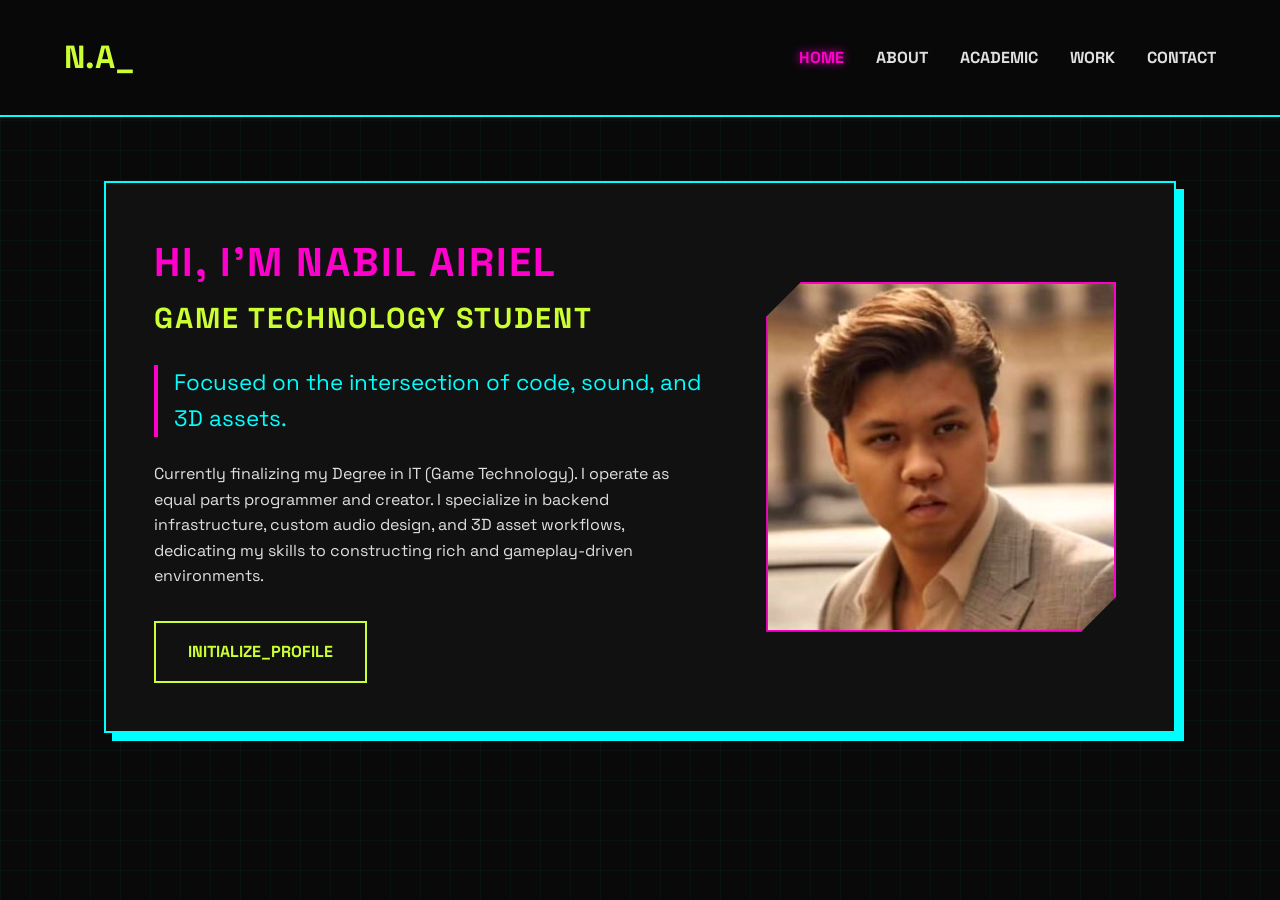
<file: portfolio/index.html>
<!DOCTYPE html>
<html lang="en">
<head>
    <meta charset="UTF-8">
    <meta name="viewport" content="width=device-width, initial-scale=1.0">
    <title>Nabil Airiel | Home</title>
    <link rel="stylesheet" href="style.css">
    <link href="https://fonts.googleapis.com/css2?family=Space+Grotesk:wght@400;700&display=swap" rel="stylesheet">
</head>
<body>
    <nav class="cyber-nav">
        <div class="logo glitch-text" data-text="N.A_">N.A_</div>
        <ul class="nav-links">
            <li><a href="index.html" class="active">Home</a></li>
            <li><a href="about.html">About</a></li>
            <li><a href="academic.html">Academic</a></li>
            <li><a href="work.html">Work</a></li>
            <li><a href="contact.html">Contact</a></li>
        </ul>
    </nav>

    <main class="cyber-container">
        <div class="hero-box neon-border-cyan hero-split">
            <div class="hero-text">
                <h1 class="glitch-text text-pink" data-text="Hi, I'm Nabil Airiel">Hi, I'm Nabil Airiel</h1>
                <h2 class="text-yellow">Game Technology Student</h2>
                <p class="hero-lead">Focused on the intersection of code, sound, and 3D assets.</p>
                <p>Currently finalizing my Degree in IT (Game Technology). I operate as equal parts programmer and creator. I specialize in backend infrastructure, custom audio design, and 3D asset workflows, dedicating my skills to constructing rich and gameplay-driven environments.</p>
                <a href="about.html" class="cyber-btn">Initialize_Profile</a>
            </div>
            
            <div class="hero-visual">
                <div class="cyber-avatar neon-border-pink">
                    <img src="images/photo_3_2026-06-05_22-57-11.jpg" alt="Nabil Airiel" id="profile-img">
                </div>
            </div>
        </div>
    </main>
    <script src="script.js"></script>
</body>
</html>
</file>
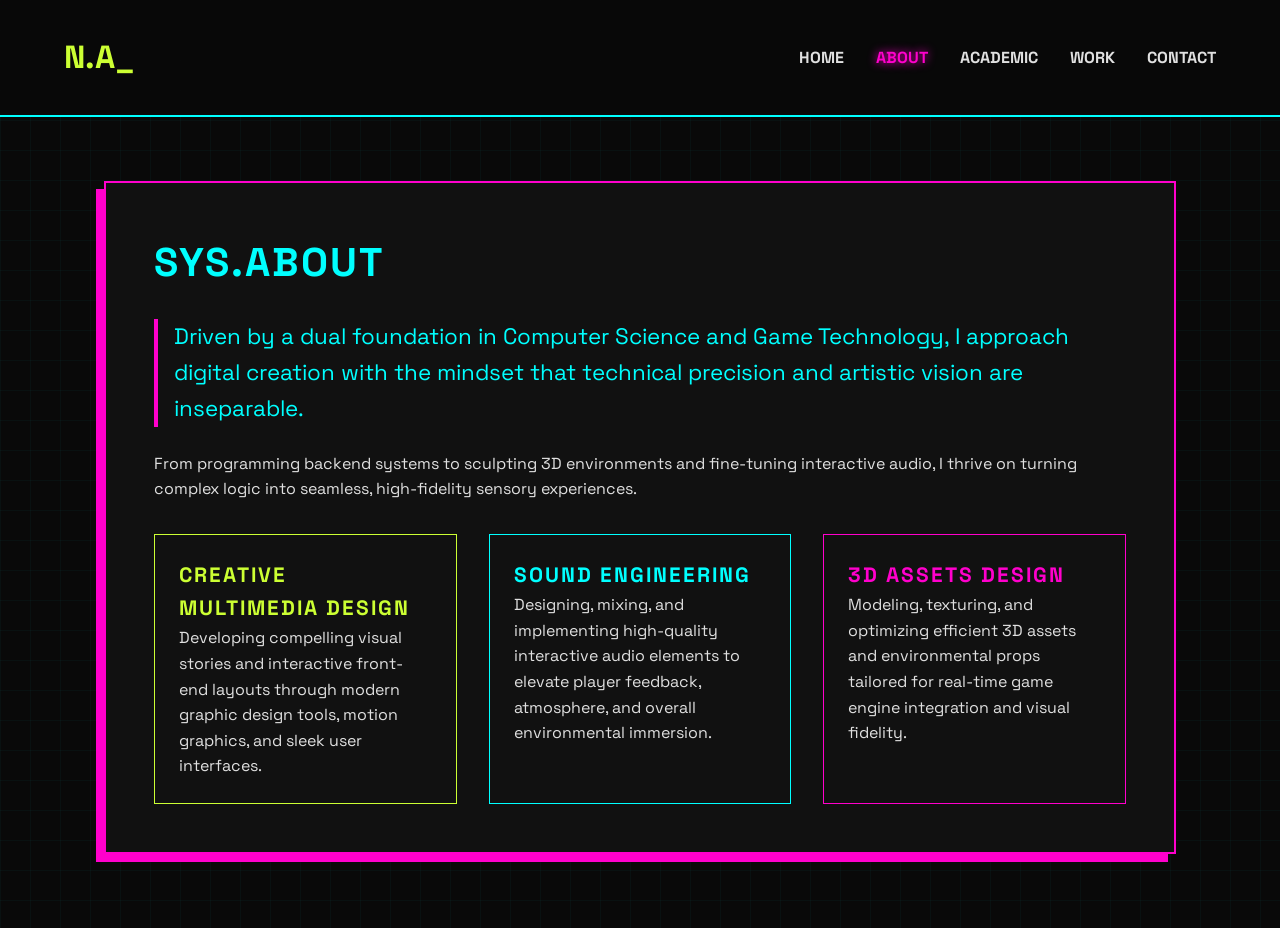
<file: portfolio/about.html>
<!DOCTYPE html>
<html lang="en">
<head>
    <meta charset="UTF-8">
    <meta name="viewport" content="width=device-width, initial-scale=1.0">
    <title>Nabil Airiel | About</title>
    <link rel="stylesheet" href="style.css">
    <link href="https://fonts.googleapis.com/css2?family=Space+Grotesk:wght@400;700&display=swap" rel="stylesheet">
</head>
<body>
    <nav class="cyber-nav">
        <div class="logo glitch-text" data-text="N.A_">N.A_</div>
        <ul class="nav-links">
            <li><a href="index.html">Home</a></li>
            <li><a href="about.html" class="active">About</a></li>
            <li><a href="academic.html">Academic</a></li>
            <li><a href="work.html">Work</a></li>
            <li><a href="contact.html">Contact</a></li>
        </ul>
    </nav>

    <main class="cyber-container">
        <div class="content-box neon-border-pink">
            <h1 class="text-cyan">SYS.ABOUT</h1>
            <p class="lead-text">Driven by a dual foundation in Computer Science and Game Technology, I approach digital creation with the mindset that technical precision and artistic vision are inseparable.</p>
            <p>From programming backend systems to sculpting 3D environments and fine-tuning interactive audio, I thrive on turning complex logic into seamless, high-fidelity sensory experiences.</p>
            
            <div class="grid-system">
                <div class="card border-yellow">
                    <h3 class="text-yellow">Creative Multimedia Design</h3>
                    <p>Developing compelling visual stories and interactive front-end layouts through modern graphic design tools, motion graphics, and sleek user interfaces.</p>
                </div>
                <div class="card border-cyan">
                    <h3 class="text-cyan">Sound Engineering</h3>
                    <p>Designing, mixing, and implementing high-quality interactive audio elements to elevate player feedback, atmosphere, and overall environmental immersion.</p>
                </div>
                <div class="card border-pink">
                    <h3 class="text-pink">3D Assets Design</h3>
                    <p>Modeling, texturing, and optimizing efficient 3D assets and environmental props tailored for real-time game engine integration and visual fidelity.</p>
                </div>
            </div>
        </div>
    </main>
    <script src="script.js"></script>
</body>
</html>
</file>
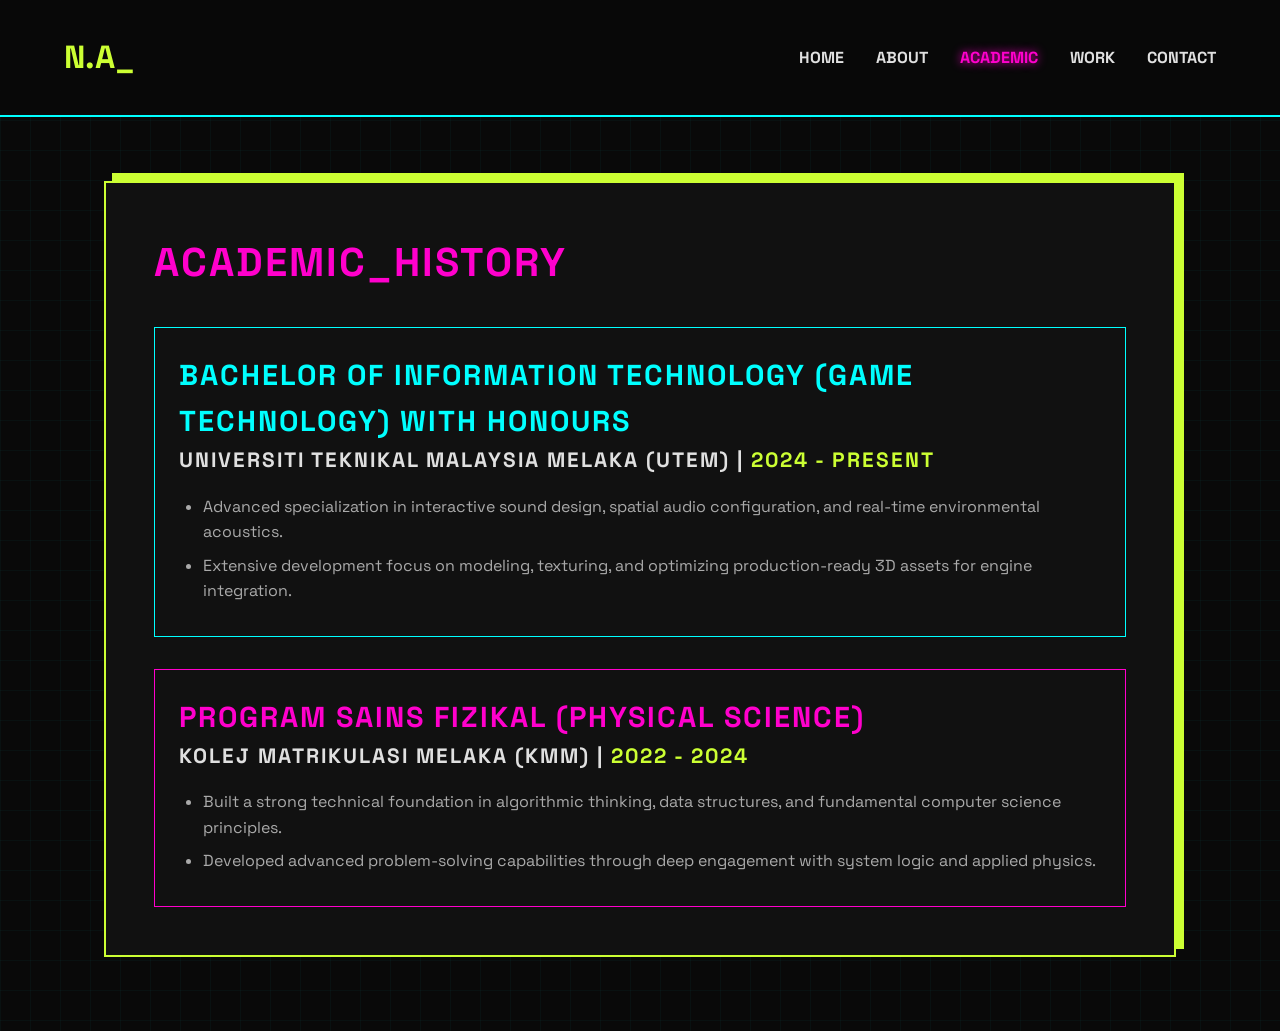
<file: portfolio/academic.html>
<!DOCTYPE html>
<html lang="en">
<head>
    <meta charset="UTF-8">
    <meta name="viewport" content="width=device-width, initial-scale=1.0">
    <title>Nabil Airiel | Academic</title>
    <link rel="stylesheet" href="style.css">
    <link href="https://fonts.googleapis.com/css2?family=Space+Grotesk:wght@400;700&display=swap" rel="stylesheet">
</head>
<body>
    <nav class="cyber-nav">
        <div class="logo glitch-text" data-text="N.A_">N.A_</div>
        <ul class="nav-links">
            <li><a href="index.html">Home</a></li>
            <li><a href="about.html">About</a></li>
            <li><a href="academic.html" class="active">Academic</a></li>
            <li><a href="work.html">Work</a></li>
            <li><a href="contact.html">Contact</a></li>
        </ul>
    </nav>

    <main class="cyber-container">
        <div class="content-box neon-border-yellow">
            <h1 class="text-pink">ACADEMIC_HISTORY</h1>
            
            <div class="timeline">
                <div class="timeline-item border-cyan">
                    <h2 class="text-cyan">Bachelor of Information Technology (Game Technology) with Honours</h2>
                    <h3>Universiti Teknikal Malaysia Melaka (UTeM) | <span class="text-yellow">2024 - Present</span></h3>
                    <ul>
                        <li>Advanced specialization in interactive sound design, spatial audio configuration, and real-time environmental acoustics.</li>
                        <li>Extensive development focus on modeling, texturing, and optimizing production-ready 3D assets for engine integration.</li>
                    </ul>
                </div>

                <div class="timeline-item border-pink">
                    <h2 class="text-pink">Program Sains Fizikal (Physical Science)</h2>
                    <h3>Kolej Matrikulasi Melaka (KMM) | <span class="text-yellow">2022 - 2024</span></h3>
                    <ul>
                        <li>Built a strong technical foundation in algorithmic thinking, data structures, and fundamental computer science principles.</li>
                        <li>Developed advanced problem-solving capabilities through deep engagement with system logic and applied physics.</li>
                    </ul>
                </div>
            </div>
        </div>
    </main>
    <script src="script.js"></script>
</body>
</html>
</file>
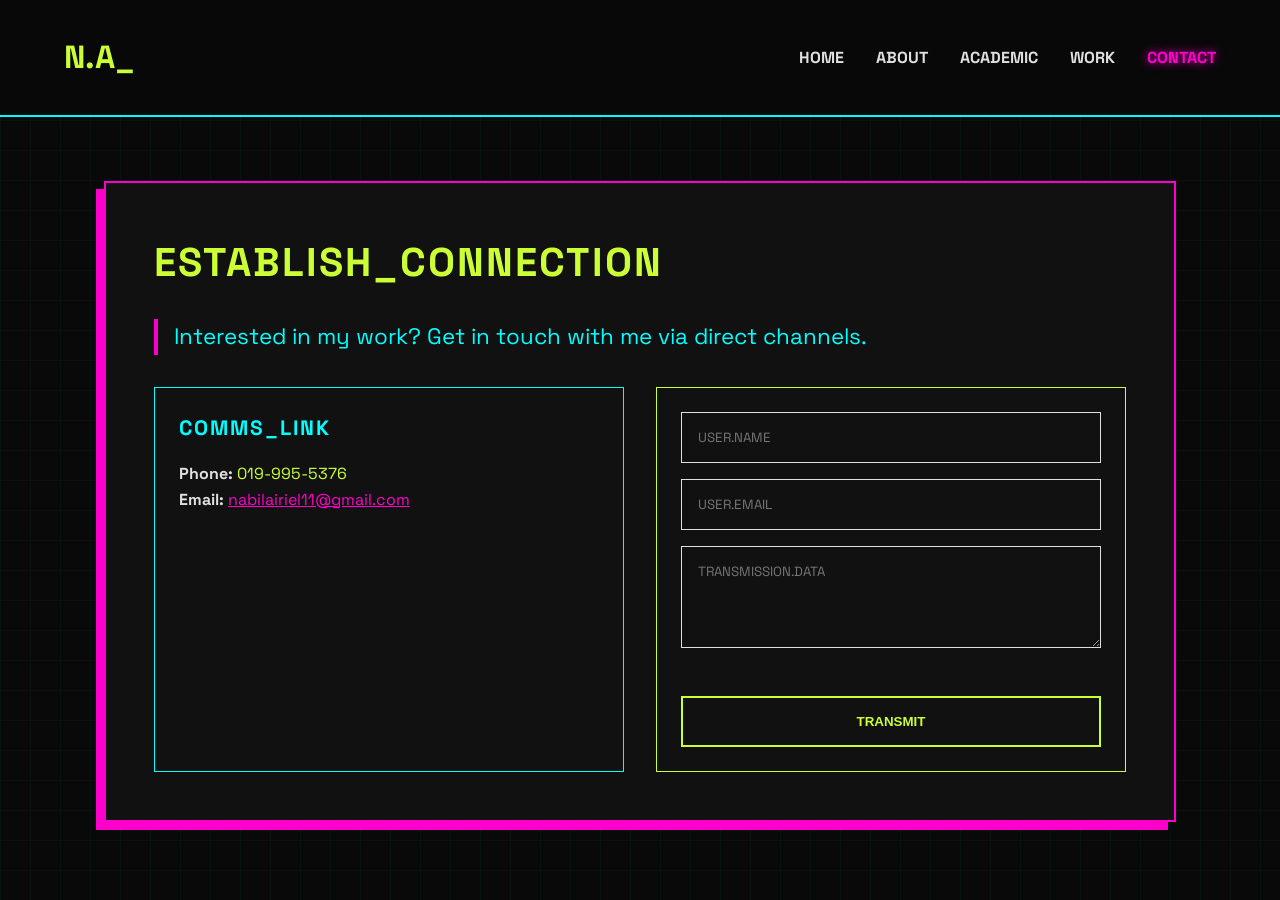
<file: portfolio/contact.html>
<!DOCTYPE html>
<html lang="en">
<head>
    <meta charset="UTF-8">
    <meta name="viewport" content="width=device-width, initial-scale=1.0">
    <title>Nabil Airiel | Contact</title>
    <link rel="stylesheet" href="style.css">
    <link href="https://fonts.googleapis.com/css2?family=Space+Grotesk:wght@400;700&display=swap" rel="stylesheet">
</head>
<body>
    <nav class="cyber-nav">
        <div class="logo glitch-text" data-text="N.A_">N.A_</div>
        <ul class="nav-links">
            <li><a href="index.html">Home</a></li>
            <li><a href="about.html">About</a></li>
            <li><a href="academic.html">Academic</a></li>
            <li><a href="work.html">Work</a></li>
            <li><a href="contact.html" class="active">Contact</a></li>
        </ul>
    </nav>

    <main class="cyber-container">
        <div class="content-box neon-border-pink">
            <h1 class="text-yellow">ESTABLISH_CONNECTION</h1>
            <p class="lead-text">Interested in my work? Get in touch with me via direct channels.</p>
            
            <div class="contact-grid">
                <div class="contact-info border-cyan">
                    <h3 class="text-cyan">COMMS_LINK</h3>
                    <p class="mt-1"><strong>Phone:</strong> <span class="text-yellow">019-995-5376</span></p>
                    <p><strong>Email:</strong> <a href="mailto:nabilairiel11@gmail.com" class="text-pink">nabilairiel11@gmail.com</a></p>
                </div>
                
                <form class="cyber-form border-yellow">
                    <input type="text" placeholder="USER.NAME" class="cyber-input" required>
                    <input type="email" placeholder="USER.EMAIL" class="cyber-input" required>
                    <textarea placeholder="TRANSMISSION.DATA" class="cyber-input" rows="4" required></textarea>
                    <button type="submit" class="cyber-btn">TRANSMIT</button>
                </form>
            </div>
        </div>
    </main>
    <script src="script.js"></script>
</body>
</html>
</file>
<file: portfolio/style.css>
:root {
    --bg-dark: #090909;
    --cyan: #00FFFF;
    --pink: #FF00CC;
    --yellow: #CCFF33;
    --text-main: #E0E0E0;
}

* {
    margin: 0;
    padding: 0;
    box-sizing: border-box;
    /* Prevents any long text or URLs from breaking out of containers */
    overflow-wrap: break-word;
    word-wrap: break-word;
}

body {
    background-color: var(--bg-dark);
    color: var(--text-main);
    font-family: 'Space Grotesk', sans-serif;
    line-height: 1.6;
    overflow-x: hidden;
    background-image: linear-gradient(rgba(0, 255, 255, 0.03) 1px, transparent 1px),
    linear-gradient(90deg, rgba(0, 255, 255, 0.03) 1px, transparent 1px);
    background-size: 30px 30px;
}

/* Fluid Typography for headers to scale down automatically on mobile */
h1 { font-size: clamp(1.8rem, 6vw, 2.5rem); text-transform: uppercase; letter-spacing: 2px; }
h2 { font-size: clamp(1.4rem, 4vw, 1.8rem); text-transform: uppercase; letter-spacing: 2px; }
h3 { font-size: clamp(1.1rem, 3vw, 1.3rem); text-transform: uppercase; letter-spacing: 2px; }

.text-cyan { color: var(--cyan); }
.text-pink { color: var(--pink); }
.text-yellow { color: var(--yellow); }
.mt-1 { margin-top: 1rem; }

/* Navigation */
.cyber-nav {
    display: flex;
    justify-content: space-between;
    padding: clamp(1rem, 4vw, 2rem) 5%;
    border-bottom: 2px solid var(--cyan);
    background: rgba(9, 9, 9, 0.95);
    position: sticky;
    top: 0;
    z-index: 100;
    align-items: center;
}

.logo { font-size: clamp(1.5rem, 5vw, 2rem); font-weight: bold; color: var(--yellow); }

.nav-links {
    list-style: none;
    display: flex;
    gap: clamp(1rem, 3vw, 2rem);
    align-items: center;
    flex-wrap: wrap; /* Allows links to wrap nicely on medium screens */
}

.nav-links a {
    color: var(--text-main);
    text-decoration: none;
    text-transform: uppercase;
    font-weight: bold;
    font-size: clamp(0.8rem, 2.5vw, 1rem);
    transition: 0.3s;
}

.nav-links a:hover, .nav-links a.active {
    color: var(--pink);
    text-shadow: 0 0 10px var(--pink);
}

/* Layout Containers */
.cyber-container {
    padding: clamp(2rem, 5vw, 4rem) 5%;
    max-width: 1200px;
    margin: 0 auto;
}

.hero-box, .content-box {
    background: #111;
    /* Fluid padding prevents awkward massive spaces on mobile */
    padding: clamp(1.5rem, 5vw, 3rem);
    position: relative;
    box-shadow: 10px 10px 0px rgba(0,0,0,0.5);
    animation: fadeGlitch 0.5s ease-in;
    /* Ensure shadows don't cause horizontal overflow */
    margin-bottom: 10px;
}

/* Borders */
.neon-border-cyan { border: 2px solid var(--cyan); box-shadow: 8px 8px 0 var(--cyan); }
.neon-border-pink { border: 2px solid var(--pink); box-shadow: -8px 8px 0 var(--pink); }
.neon-border-yellow { border: 2px solid var(--yellow); box-shadow: 8px -8px 0 var(--yellow); }
.border-cyan { border: 1px solid var(--cyan); padding: clamp(1rem, 3vw, 1.5rem); }
.border-yellow { border: 1px solid var(--yellow); padding: clamp(1rem, 3vw, 1.5rem); }
.border-pink { border: 1px solid var(--pink); padding: clamp(1rem, 3vw, 1.5rem); }

/* Elements */
.hero-lead, .lead-text {
    font-size: clamp(1.1rem, 4vw, 1.4rem);
    margin: 1.5rem 0;
    color: var(--cyan);
    border-left: 4px solid var(--pink);
    padding-left: 1rem;
}

.cyber-btn {
    display: inline-block;
    margin-top: 2rem;
    padding: 1rem 2rem;
    background: transparent;
    color: var(--yellow);
    border: 2px solid var(--yellow);
    text-transform: uppercase;
    text-decoration: none;
    font-weight: bold;
    transition: 0.3s;
    cursor: pointer;
    text-align: center;
}

.cyber-btn:hover {
    background: var(--yellow);
    color: var(--bg-dark);
    box-shadow: 0 0 15px var(--yellow);
}

/* Grids & Timelines */
.grid-system {
    display: grid;
    grid-template-columns: repeat(auto-fit, minmax(250px, 1fr));
    gap: clamp(1rem, 4vw, 2rem);
    margin-top: 2rem;
}

.timeline { display: flex; flex-direction: column; gap: 2rem; margin-top: 2rem; }
.timeline-item ul { margin-top: 1rem; padding-left: clamp(1rem, 4vw, 1.5rem); color: #aaa; }
.timeline-item li { margin-bottom: 0.5rem; }

.work-grid { 
    display: grid; 
    grid-template-columns: repeat(auto-fit, minmax(280px, 1fr)); 
    gap: clamp(1.5rem, 4vw, 2rem); 
    margin-top: 2rem; 
}
.work-visual { height: 200px; display: flex; align-items: center; justify-content: center; font-weight: bold; font-size: 1.5rem;}
.bg-pink-glitch { background: repeating-linear-gradient(45deg, #111, #111 10px, var(--pink) 10px, var(--pink) 12px); color: #fff;}
.bg-cyan-glitch { background: repeating-linear-gradient(-45deg, #111, #111 10px, var(--cyan) 10px, var(--cyan) 12px); color: #fff;}

/* Form */
.contact-grid { display: grid; grid-template-columns: repeat(auto-fit, minmax(280px, 1fr)); gap: 2rem; margin-top: 2rem; }
.cyber-form { display: flex; flex-direction: column; gap: 1rem; width: 100%; }
.cyber-input {
    background: transparent;
    border: 1px solid var(--text-main);
    color: var(--cyan);
    padding: 1rem;
    font-family: 'Space Grotesk', sans-serif;
    outline: none;
    width: 100%;
}
.cyber-input:focus { border-color: var(--pink); box-shadow: inset 0 0 5px var(--pink); }

/* Glitch Animation */
@keyframes fadeGlitch {
    0% { opacity: 0; transform: scale(0.98); }
    50% { opacity: 0.5; transform: scale(1.01); }
    100% { opacity: 1; transform: scale(1); }
}

/* --- NEW STYLES: Hero Profile Picture --- */
.hero-split {
    display: flex;
    align-items: center;
    gap: clamp(1.5rem, 5vw, 3rem);
    justify-content: space-between;
}

.hero-text { flex: 1.5; }
.hero-visual { flex: 1; display: flex; justify-content: center; width: 100%; }

.cyber-avatar {
    width: 100%;
    max-width: 350px;
    aspect-ratio: 1/1;
    clip-path: polygon(10% 0, 100% 0, 100% 90%, 90% 100%, 0 100%, 0 10%);
    position: relative;
    overflow: hidden;
    background: #111;
    margin: 0 auto;
}

.cyber-avatar img {
    width: 100%;
    height: 100%;
    object-fit: cover;
    filter: contrast(120%) saturate(110%);
    transition: 0.5s;
}

.cyber-avatar:hover img {
    transform: scale(1.05);
    filter: grayscale(100%) contrast(150%);
}

/* --- NEW STYLES: Work Grid & Previews --- */
.work-card {
    cursor: pointer;
    transition: transform 0.2s, box-shadow 0.2s;
    background: #151515;
    display: flex;
    flex-direction: column;
}

.work-card:hover {
    transform: translateY(-5px);
}

.work-preview {
    width: 100%;
    aspect-ratio: 16/9;
    background: #000;
    position: relative;
    overflow: hidden;
    border-bottom: 2px solid #333;
}

.slideshow-container .slide {
    position: absolute;
    top: 0;
    left: 0;
    width: 100%;
    height: 100%;
    object-fit: cover;
    opacity: 0;
    transition: opacity 0.5s ease-in-out;
}

.slideshow-container .slide.active { opacity: 1; }

.video-container video {
    width: 100%;
    height: 100%;
    object-fit: cover;
}

.sys-msg {
    font-size: 0.8rem;
    font-weight: bold;
    margin-top: 0.5rem;
    opacity: 0.7;
}

/* --- NEW STYLES: Cyber Modal --- */
.cyber-modal {
    position: fixed;
    top: 0;
    left: 0;
    width: 100vw;
    height: 100vh;
    background: rgba(9, 9, 9, 0.95);
    backdrop-filter: blur(5px);
    z-index: 1000;
    display: flex;
    justify-content: center;
    align-items: center;
    padding: clamp(1rem, 3vw, 2rem);
    opacity: 1;
    transition: opacity 0.3s ease;
}

.cyber-modal.hidden {
    opacity: 0;
    pointer-events: none;
}

.modal-content {
    background: #111;
    width: 100%;
    max-width: 900px;
    max-height: 95vh;
    overflow-y: auto;
    padding: clamp(1.5rem, 5vw, 2.5rem);
    box-shadow: 10px 10px 0px rgba(0,0,0,0.8);
}

.modal-header {
    display: flex;
    justify-content: space-between;
    align-items: flex-start;
    gap: 1rem;
    margin-bottom: 1rem;
    border-bottom: 1px solid #333;
    padding-bottom: 1rem;
}

#close-modal {
    background: none;
    border: none;
    font-family: 'Space Grotesk', sans-serif;
    font-weight: bold;
    font-size: clamp(1rem, 4vw, 1.2rem);
    cursor: pointer;
    transition: 0.2s;
    white-space: nowrap;
}

#close-modal:hover { text-shadow: 0 0 10px var(--pink); }

.modal-media-grid {
    display: grid;
    grid-template-columns: 1fr 1fr;
    gap: 1rem;
}

.modal-media-grid img {
    width: 100%;
    height: auto;
    border: 1px solid #333;
    aspect-ratio: 16/9;
    object-fit: cover;
}

.modal-video-wrapper video {
    width: 100%;
    border: 1px solid var(--yellow);
}

.modal-desc-box {
    background: #0a0a0a;
    padding: clamp(1rem, 4vw, 1.5rem);
}

/* --- MOBILE SPECIFIC FIXES --- */
@media (max-width: 768px) {
    /* Stack Navigation cleanly */
    .cyber-nav { 
        flex-direction: column; 
        align-items: center; 
        text-align: center;
        gap: 1rem; 
    }
    
    .nav-links {
        justify-content: center;
        width: 100%;
    }

    /* Stack Hero elements and center them */
    .hero-split { 
        flex-direction: column-reverse; 
        text-align: center; 
    }
    
    /* Make buttons span full width on mobile */
    .cyber-btn {
        width: 100%;
    }

    /* Scale down decorative box-shadows so they don't force side-scrolling */
    .hero-box, .content-box {
        box-shadow: 4px 4px 0px rgba(0,0,0,0.5);
    }
    .neon-border-cyan { box-shadow: 4px 4px 0 var(--cyan); }
    .neon-border-pink { box-shadow: -4px 4px 0 var(--pink); }
    .neon-border-yellow { box-shadow: 4px -4px 0 var(--yellow); }

    /* Modal adjusts to single column */
    .modal-media-grid { 
        grid-template-columns: 1fr; 
    }
    
    /* Center modal header elements */
    .modal-header {
        flex-direction: column;
        align-items: center;
        text-align: center;
    }
}
</file>
